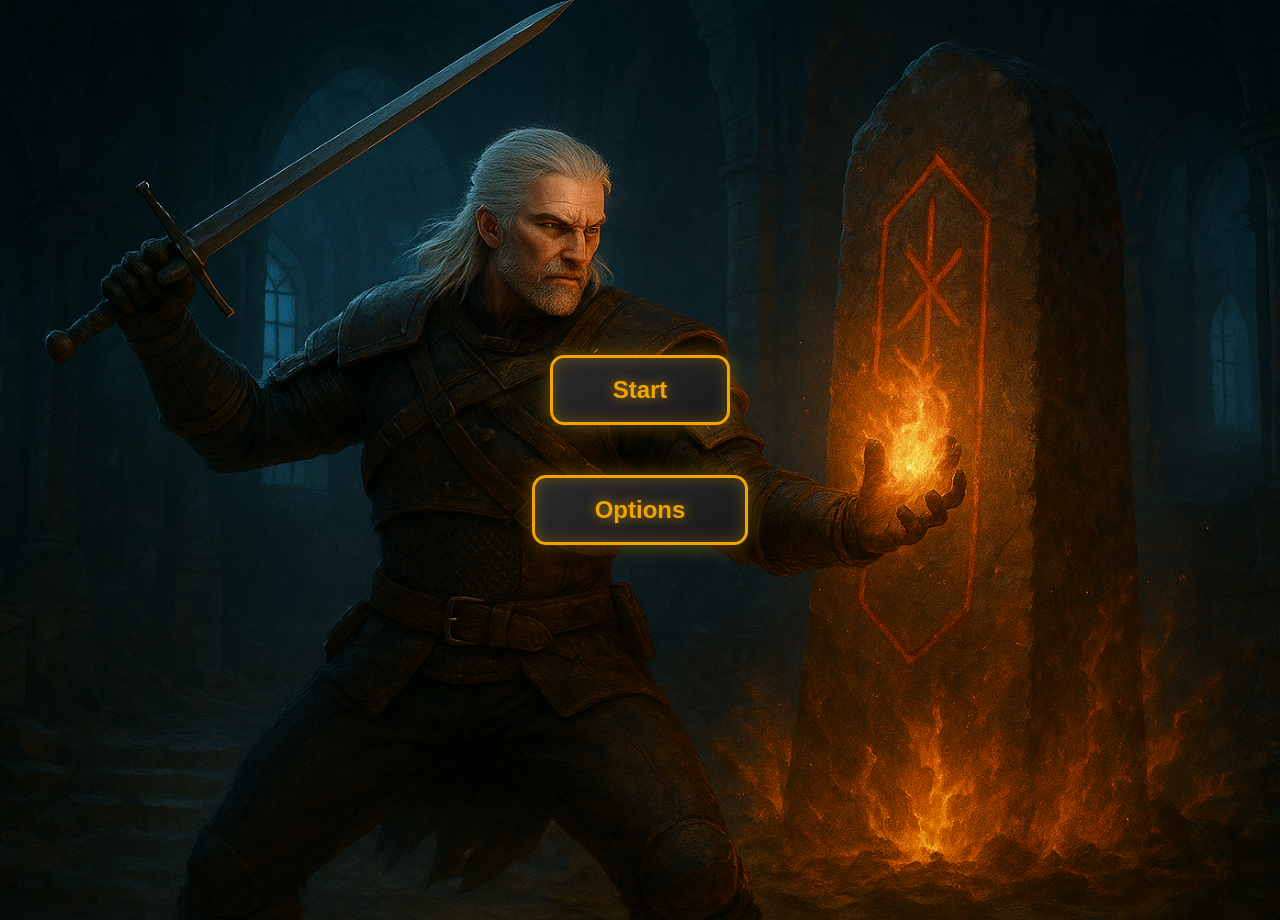
<file: index.html>
<!DOCTYPE html>
<html lang="en">
  <head>
    <meta charset="UTF-8" />
    <meta name="viewport" content="width=device-width, initial-scale=1.0" />
    <link rel="stylesheet" href="./styles/style-principal.css" />
    <title>Game</title>
  </head>

  <body>
    <div class="container">
      <button class="start-button">Start</button>
      <button class="options-button">Options</button>
    </div>

    <div class="options-modal hidden">
      <div class="options-content">
        <h2>Options</h2>
        <button class="sound-btn">Sonido</button>
        <button class="controls-btn">Controles</button>
        <button class="close-btn">Cerrar</button>

        <div class="sound-settings hidden">
          <label for="volume">Volumen:</label>
          <input
            type="range"
            class="volume-slider"
            min="0"
            max="100"
            value="50"
          />
        </div>

        <div class="controls-settings hidden">
          <p>Configura tus controles:</p>
          <div class="control-row">
            <label for="jump">Saltar:</label>
            <input type="text" class="control-input" value="SPACE" />
          </div>
          <div class="control-row">
            <label for="potion">Tomar poción:</label>
            <input type="text" class="control-input" value="E" />
          </div>
          <div class="control-row">
            <label for="attack">Atacar:</label>
            <input type="text" class="control-input" value="F" />
          </div>
          <button class="save-controls-btn">Guardar controles</button>
        </div>
      </div>
    </div>

    <!--<audio class="audio" src="./assets/audio/Lament_for_a_Warriors_Soul.mp3" autoplay loop muted></audio>-->

    <script src="./script/index.js"></script>
  </body>
</html>
</file>
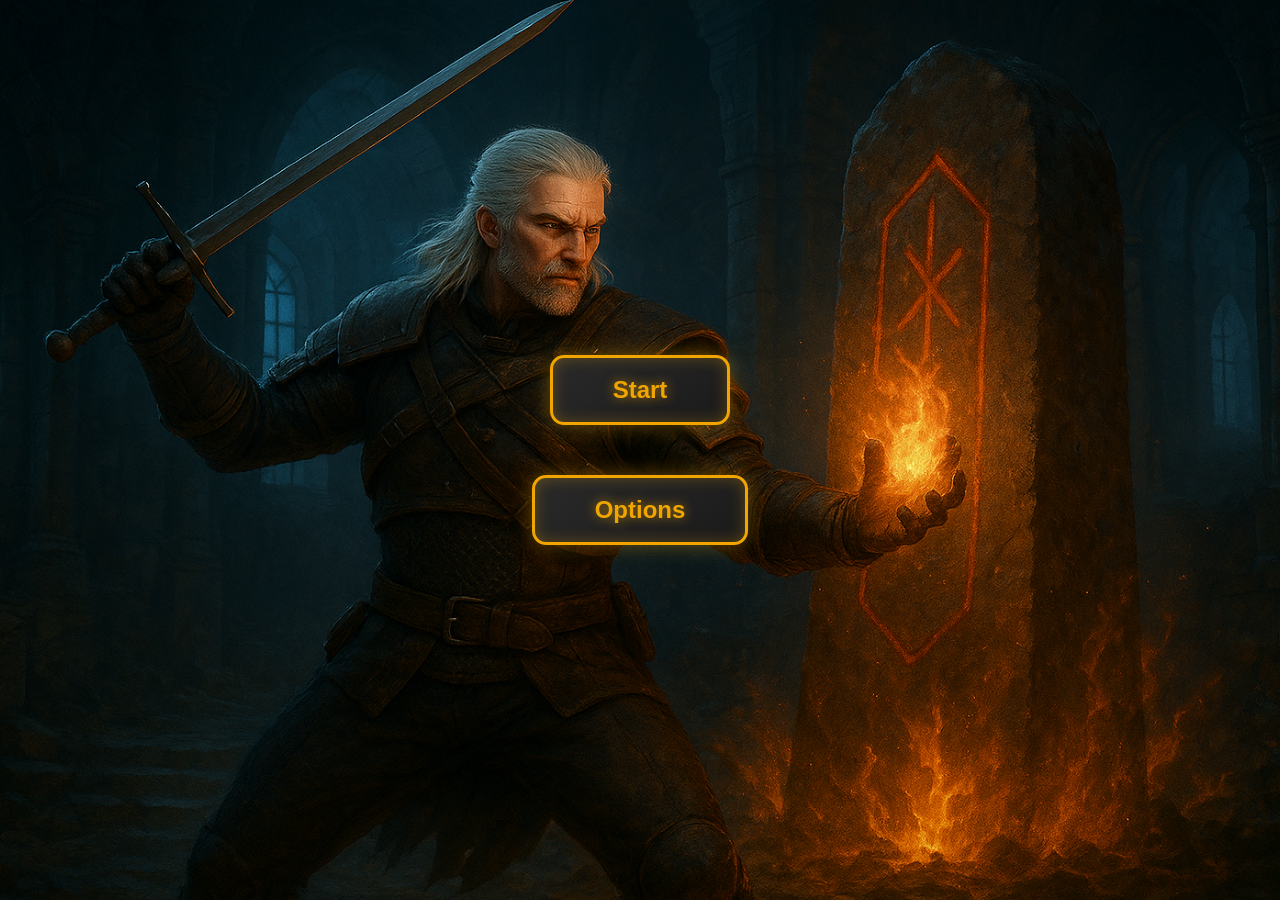
<file: Menu/index.html>
<!DOCTYPE html>
<html lang="en">
  <head>
    <meta charset="UTF-8" />
    <meta name="viewport" content="width=device-width, initial-scale=1.0" />
    <link rel="stylesheet" href="../styles/reset.css">
    <link rel="stylesheet" href="index.css" />
    <title>Game</title>
  </head>

  <body>
    <div class="container">
      <button class="start-button">Start</button>
      <button class="options-button">Options</button>
    </div>

    <div class="options-modal hidden">
      <div class="options-content">
        <h2>Options</h2>
        <button class="sound-btn">Sonido</button>
        <button class="controls-btn">Controles</button>
        <button class="close-btn">Cerrar</button>

        <div class="sound-settings hidden">
          <label for="volume">Volumen:</label>
          <input
            type="range"
            class="volume-slider"
            min="0"
            max="100"
            value="50"
          />
        </div>

        <div class="controls-settings hidden">
          <p>Configura tus controles:</p>
          <div class="control-row">
            <label for="jump">Saltar:</label>
            <input type="text" class="control-input jump"/>
          </div>
          <div class="control-row">
            <label for="potion">Tomar poción:</label>
            <input type="text" class="control-input potion"/>
          </div>
          <div class="control-row">
            <label for="attack">Atacar:</label>
            <input type="text" class="control-input attack"/>
          </div>
          <button class="save-controls-btn">Guardar controles</button>
        </div>
      </div>
    </div>

    <script src="index.js"></script>
  </body>
</html>
</file>
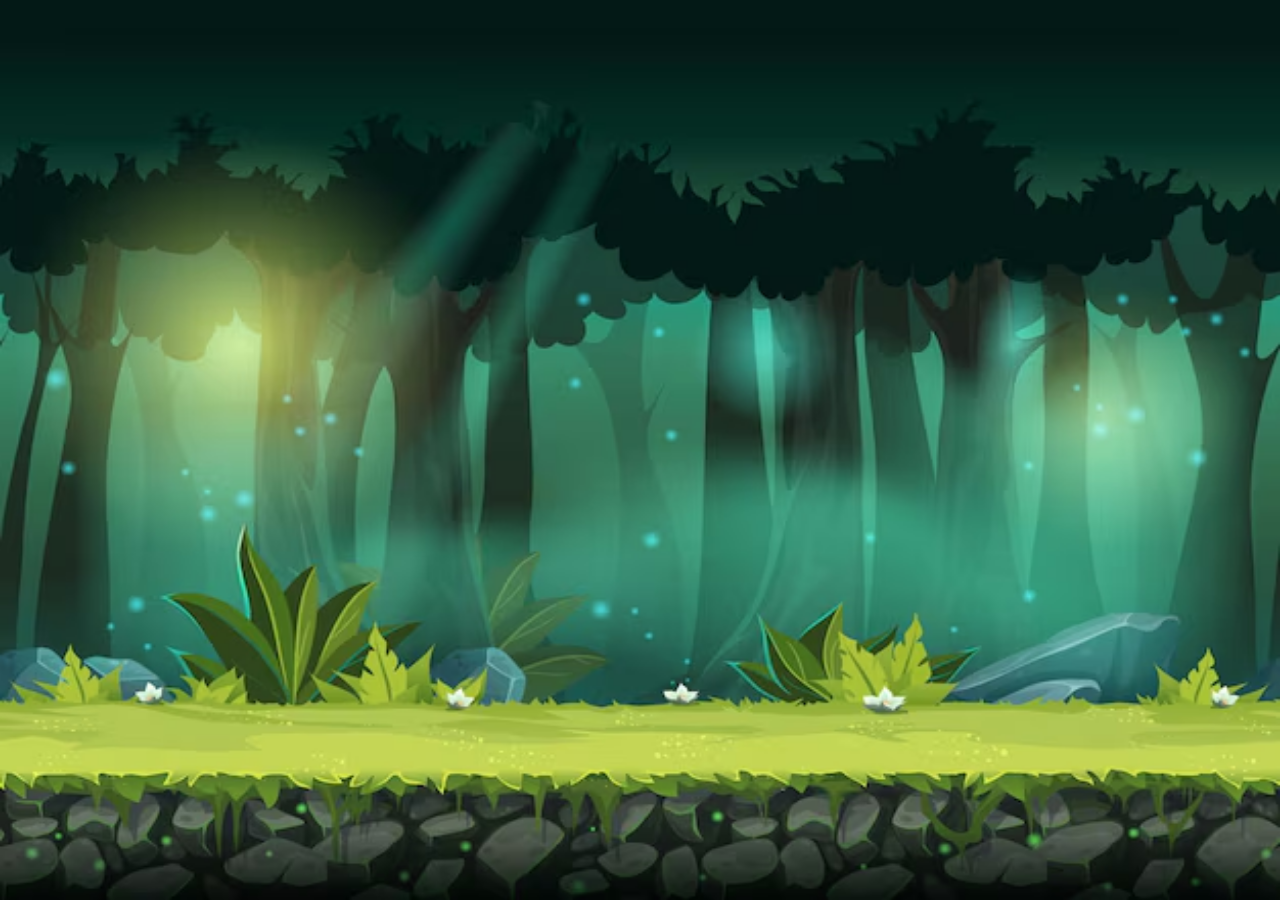
<file: Game/game.html>
<!DOCTYPE html>
<html lang="en">
<head>
    <meta charset="UTF-8">
    <meta name="viewport" content="width=device-width, initial-scale=1.0">
    <link rel="stylesheet" href="../styles/reset.css">
    <link rel="stylesheet" href="game.css">
    <title>The Witcher</title>
</head>
<body>
    <canvas></canvas>

    <script src="game.js"></script>
</body>
</html>
</file>
<file: styles/style-principal.css>
*{
    margin: 0;
    padding: 0;
}

html, body {
    height: 100%;
}

body{
    display: flex;
    justify-content: center;
    align-items: center;
}

.container{
    display: flex;
    justify-content: center;
    align-items: center;
    flex-direction: column;
    gap: 50px;
    width: 2000px;
    height: 940px;
    background-image: url("../assets/images/geralt.png");
    background-size: cover;
    background-repeat: no-repeat;
    background-position: center;
}

button {
  background: linear-gradient(145deg, #2a2a2a, #1a1a1a);
  color: #f0a500;
  border: 3px solid #f0a500;
  font-size: 1.5rem;
  font-weight: bold;
  padding: 18px 60px;
  border-radius: 14px;
  cursor: pointer;
  box-shadow: 0 0 20px rgba(240, 165, 0, 0.4),
              inset 0 0 15px rgba(240, 165, 0, 0.3);
  text-shadow: 0 0 12px rgba(240, 165, 0, 0.7);
  transition: all 0.3s ease;
}

button:hover {
  background: linear-gradient(145deg, #3a2a00, #1e1200);
  color: #fff4cc;
  border-color: #ffae00;
  box-shadow: 0 0 35px rgba(255, 174, 0, 0.8),
              inset 0 0 20px rgba(255, 174, 0, 0.5);
  transform: scale(1.08);
}

button:active {
  transform: scale(0.96);
  box-shadow: 0 0 15px rgba(255, 174, 0, 0.5);
}

.hidden {
  display: none !important;
}

.options-modal {
  position: fixed;
  top: 0;
  left: 0;
  width: 100%;
  height: 100%;
  background: rgba(0,0,0,0.7);
  display: flex;
  justify-content: center;
  align-items: center;
  z-index: 1000;
}

.options-content {
  background: linear-gradient(145deg, #2a2a2a, #1a1a1a);
  border: 3px solid #f0a500;
  border-radius: 14px;
  padding: 30px 25px;
  width: 350px;
  text-align: center;
  color: #f0a500;
  box-shadow: 0 0 30px rgba(240, 165, 0, 0.5),
              inset 0 0 20px rgba(240, 165, 0, 0.3);
}

.options-content h2 {
  font-size: 2rem;
  margin-bottom: 20px;
  text-shadow: 0 0 12px rgba(240, 165, 0, 0.7);
}

.options-content button {
  background: linear-gradient(145deg, #2a2a2a, #1a1a1a);
  color: #f0a500;
  border: 3px solid #f0a500;
  font-size: 1.2rem;
  font-weight: bold;
  padding: 12px 35px;
  border-radius: 14px;
  cursor: pointer;
  box-shadow: 0 0 20px rgba(240, 165, 0, 0.4),
              inset 0 0 15px rgba(240, 165, 0, 0.3);
  text-shadow: 0 0 10px rgba(240, 165, 0, 0.6);
  transition: all 0.3s ease;
  margin: 8px;
}

.options-content button:hover {
  background: linear-gradient(145deg, #3a2a00, #1e1200);
  color: #fff4cc;
  border-color: #ffae00;
  box-shadow: 0 0 35px rgba(255, 174, 0, 0.8),
              inset 0 0 20px rgba(255, 174, 0, 0.5);
  transform: scale(1.05);
}

.options-content button:active {
  transform: scale(0.96);
  box-shadow: 0 0 15px rgba(255, 174, 0, 0.5);
}

.sound-settings input[type="range"] {
  width: 80%;
  margin-top: 10px;
}

.controls-settings input[type="text"] {
  width: 60px;
  text-align: center;
  margin-bottom: 5px;
}

.controls-settings {
  margin-top: 15px;
}

.control-row {
  display: flex;
  justify-content: space-between;
  align-items: center;
  margin: 8px 0;
}

.control-row label {
  font-weight: bold;
  color: #f0a500;
  text-shadow: 0 0 8px rgba(240,165,0,0.7);
}

.control-input {
  width: 80px; /* un poco más ancho para teclas como SPACE */
  padding: 5px 8px;
  border-radius: 8px;
  border: 2px solid #f0a500;
  background: linear-gradient(145deg, #2a2a2a, #1a1a1a);
  color: #f0a500;
  text-align: center;
  font-weight: bold;
  box-shadow: 0 0 10px rgba(240,165,0,0.3), inset 0 0 5px rgba(240,165,0,0.2);
  transition: all 0.3s ease;
}

.control-input:focus {
  outline: none;
  border-color: #ffae00;
  box-shadow: 0 0 15px rgba(255,174,0,0.7), inset 0 0 8px rgba(255,174,0,0.4);
}
</file>
<file: Menu/index.css>
*{
    margin: 0;
    padding: 0;
}

html, body {
    height: 100%;
}

body{
    display: flex;
    justify-content: center;
    align-items: center;
}

.container{
    display: flex;
    justify-content: center;
    align-items: center;
    flex-direction: column;
    gap: 50px;
    width: 2000px;
    height: 940px;
    background-image: url("../assets/images/geralt.png");
    background-size: cover;
    background-repeat: no-repeat;
    background-position: center;
}

button {
  background: linear-gradient(145deg, #2a2a2a, #1a1a1a);
  color: #f0a500;
  border: 3px solid #f0a500;
  font-size: 1.5rem;
  font-weight: bold;
  padding: 18px 60px;
  border-radius: 14px;
  cursor: pointer;
  box-shadow: 0 0 20px rgba(240, 165, 0, 0.4),
              inset 0 0 15px rgba(240, 165, 0, 0.3);
  text-shadow: 0 0 12px rgba(240, 165, 0, 0.7);
  transition: all 0.3s ease;
}

button:hover {
  background: linear-gradient(145deg, #3a2a00, #1e1200);
  color: #fff4cc;
  border-color: #ffae00;
  box-shadow: 0 0 35px rgba(255, 174, 0, 0.8),
              inset 0 0 20px rgba(255, 174, 0, 0.5);
  transform: scale(1.08);
}

button:active {
  transform: scale(0.96);
  box-shadow: 0 0 15px rgba(255, 174, 0, 0.5);
}

.hidden {
  display: none !important;
}

.options-modal {
  position: fixed;
  top: 0;
  left: 0;
  width: 100%;
  height: 100%;
  background: rgba(0,0,0,0.7);
  display: flex;
  justify-content: center;
  align-items: center;
  z-index: 1000;
}

.options-content {
  background: linear-gradient(145deg, #2a2a2a, #1a1a1a);
  border: 3px solid #f0a500;
  border-radius: 14px;
  padding: 30px 25px;
  width: 350px;
  text-align: center;
  color: #f0a500;
  box-shadow: 0 0 30px rgba(240, 165, 0, 0.5),
              inset 0 0 20px rgba(240, 165, 0, 0.3);
}

.options-content h2 {
  font-size: 2rem;
  margin-bottom: 20px;
  text-shadow: 0 0 12px rgba(240, 165, 0, 0.7);
}

.options-content button {
  background: linear-gradient(145deg, #2a2a2a, #1a1a1a);
  color: #f0a500;
  border: 3px solid #f0a500;
  font-size: 1.2rem;
  font-weight: bold;
  padding: 12px 35px;
  border-radius: 14px;
  cursor: pointer;
  box-shadow: 0 0 20px rgba(240, 165, 0, 0.4),
              inset 0 0 15px rgba(240, 165, 0, 0.3);
  text-shadow: 0 0 10px rgba(240, 165, 0, 0.6);
  transition: all 0.3s ease;
  margin: 8px;
}

.options-content button:hover {
  background: linear-gradient(145deg, #3a2a00, #1e1200);
  color: #fff4cc;
  border-color: #ffae00;
  box-shadow: 0 0 35px rgba(255, 174, 0, 0.8),
              inset 0 0 20px rgba(255, 174, 0, 0.5);
  transform: scale(1.05);
}

.options-content button:active {
  transform: scale(0.96);
  box-shadow: 0 0 15px rgba(255, 174, 0, 0.5);
}

.sound-settings input[type="range"] {
  width: 80%;
  margin-top: 10px;
}

.controls-settings input[type="text"] {
  width: 60px;
  text-align: center;
  margin-bottom: 5px;
}

.controls-settings {
  margin-top: 15px;
}

.control-row {
  display: flex;
  justify-content: space-between;
  align-items: center;
  margin: 8px 0;
}

.control-row label {
  font-weight: bold;
  color: #f0a500;
  text-shadow: 0 0 8px rgba(240,165,0,0.7);
}

.control-input {
  width: 80px; /* un poco más ancho para teclas como SPACE */
  padding: 5px 8px;
  border-radius: 8px;
  border: 2px solid #f0a500;
  background: linear-gradient(145deg, #2a2a2a, #1a1a1a);
  color: #f0a500;
  text-align: center;
  font-weight: bold;
  box-shadow: 0 0 10px rgba(240,165,0,0.3), inset 0 0 5px rgba(240,165,0,0.2);
  transition: all 0.3s ease;
}

.control-input:focus {
  outline: none;
  border-color: #ffae00;
  box-shadow: 0 0 15px rgba(255,174,0,0.7), inset 0 0 8px rgba(255,174,0,0.4);
}
</file>
<file: Game/game.css>
canvas {
  display: block;
  width: 100vw;
  height: 100vh;
  background-color: #252526;  
}
</file>
